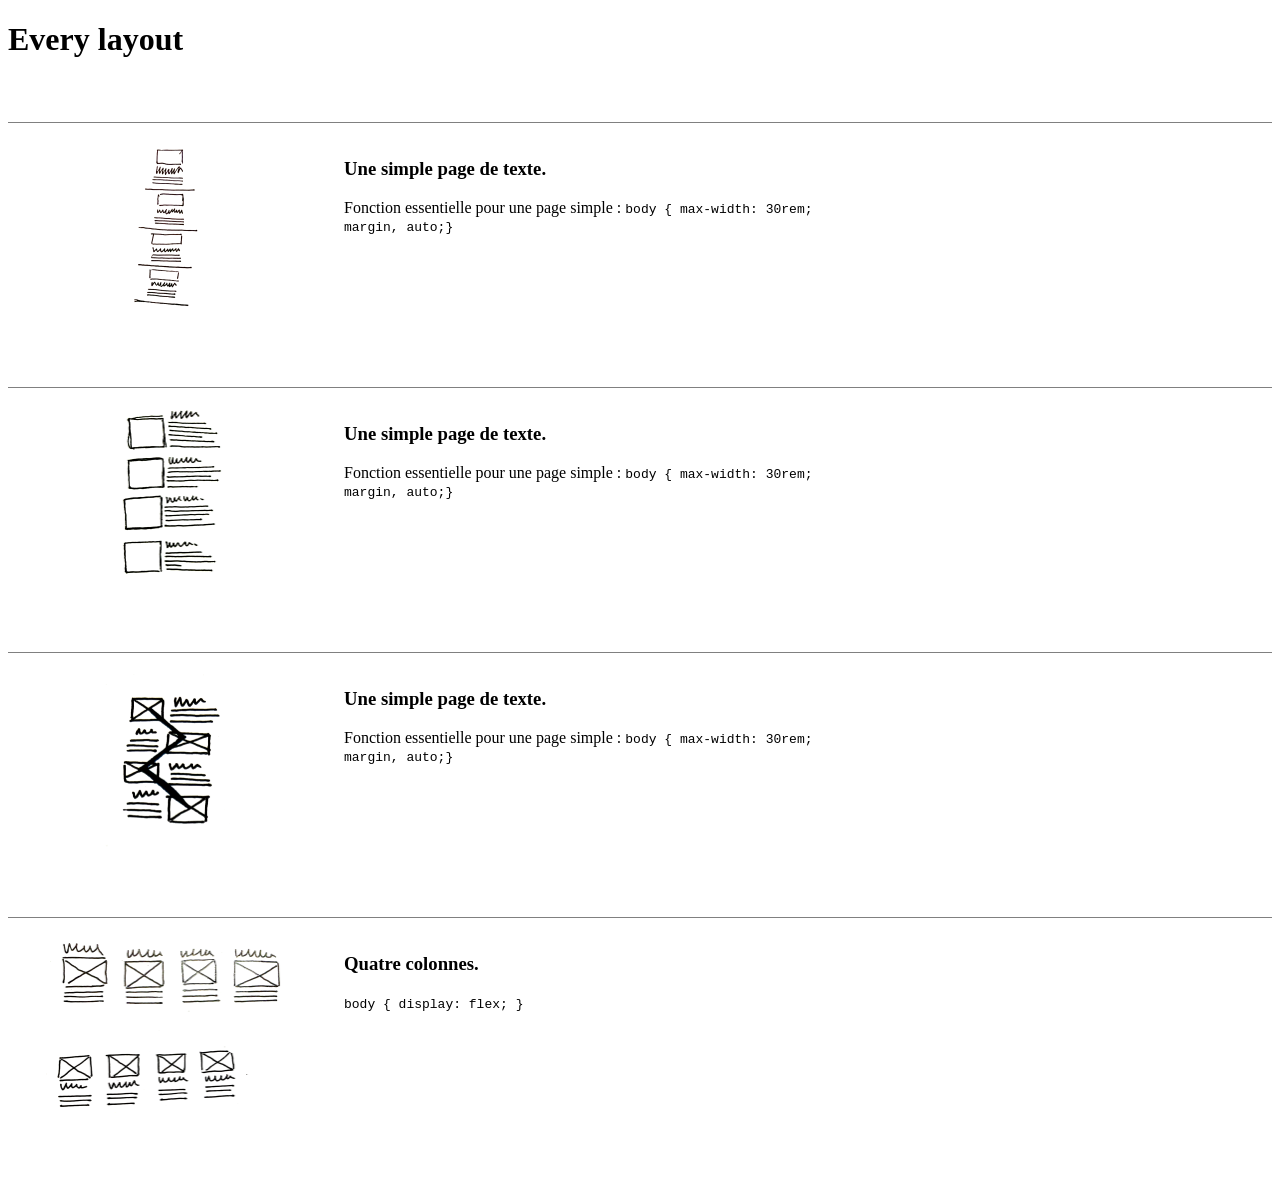
<file: index.html>
<!DOCTYPE html>
<html lang="en">
<head>
    <meta charset="UTF-8">
    <meta name="viewport" content="width=device-width, initial-scale=1.0">
    <title>Every layout</title>

<style> 
    section {
            display: flex;
            align-items: flex-start;
            gap: 1rem;
            margin: 4rem 0;
            border-top: 1px solid grey;
            padding-top: 1rem;
        }

        p { max-width: 60ch; }

        .vignette{
            /* width: 20rem; */
            flex: 0 0 20rem;
            aspect-ratio: 16/9;
        }
        .vignette img{
            width: 100%;
            height: 100%;
            object-fit: contain;
        }
</style>
</head>
<body>
    <h1>Every layout</h1>




		<section>
			<div class="vignette">
				<a href="layout-01-simple.html">
                    <img src="vignettes/Time_perso.jpg.png" alt="">
                </a>
			</div>
			<div class="description">
				<h3>Une simple page de texte.</h3>
				<p>Fonction essentielle pour une page simple :
				<code>body { max-width: 30rem; margin, auto;}</code></p>
			</div>
		</section>

        		<section>
			<div class="vignette">
				<a href="layout-02-colonnes.html">
                    <img src="vignettes/layout-02-colonnes.png" alt="">
                </a>
			</div>
			<div class="description">
				<h3>Une simple page de texte.</h3>
				<p>Fonction essentielle pour une page simple :
				<code>body { max-width: 30rem; margin, auto;}</code></p>
			</div>
		</section>

        		<section>
			<div class="vignette">
				<a href="layout-03-zigzag.html">
                    <img src="vignettes/layout-03-zigzag.png" alt="">
                </a>
			</div>
			<div class="description">
				<h3>Une simple page de texte.</h3>
				<p>Fonction essentielle pour une page simple :
				<code>body { max-width: 30rem; margin, auto;}</code></p>
			</div>
		</section>

		<section>
			<div class="vignette">
				<a href="layout-04-4colonnes.html">
                    <img src="vignettes/layout-04-4colonnes.png" alt="">
                </a>
			</div>
			<div class="description">
				<h3>Quatre colonnes.</h3>
				<p>
				<code> body { display: flex; }</code></p>
			</div>
		</section>



</body>
</html>
</file>
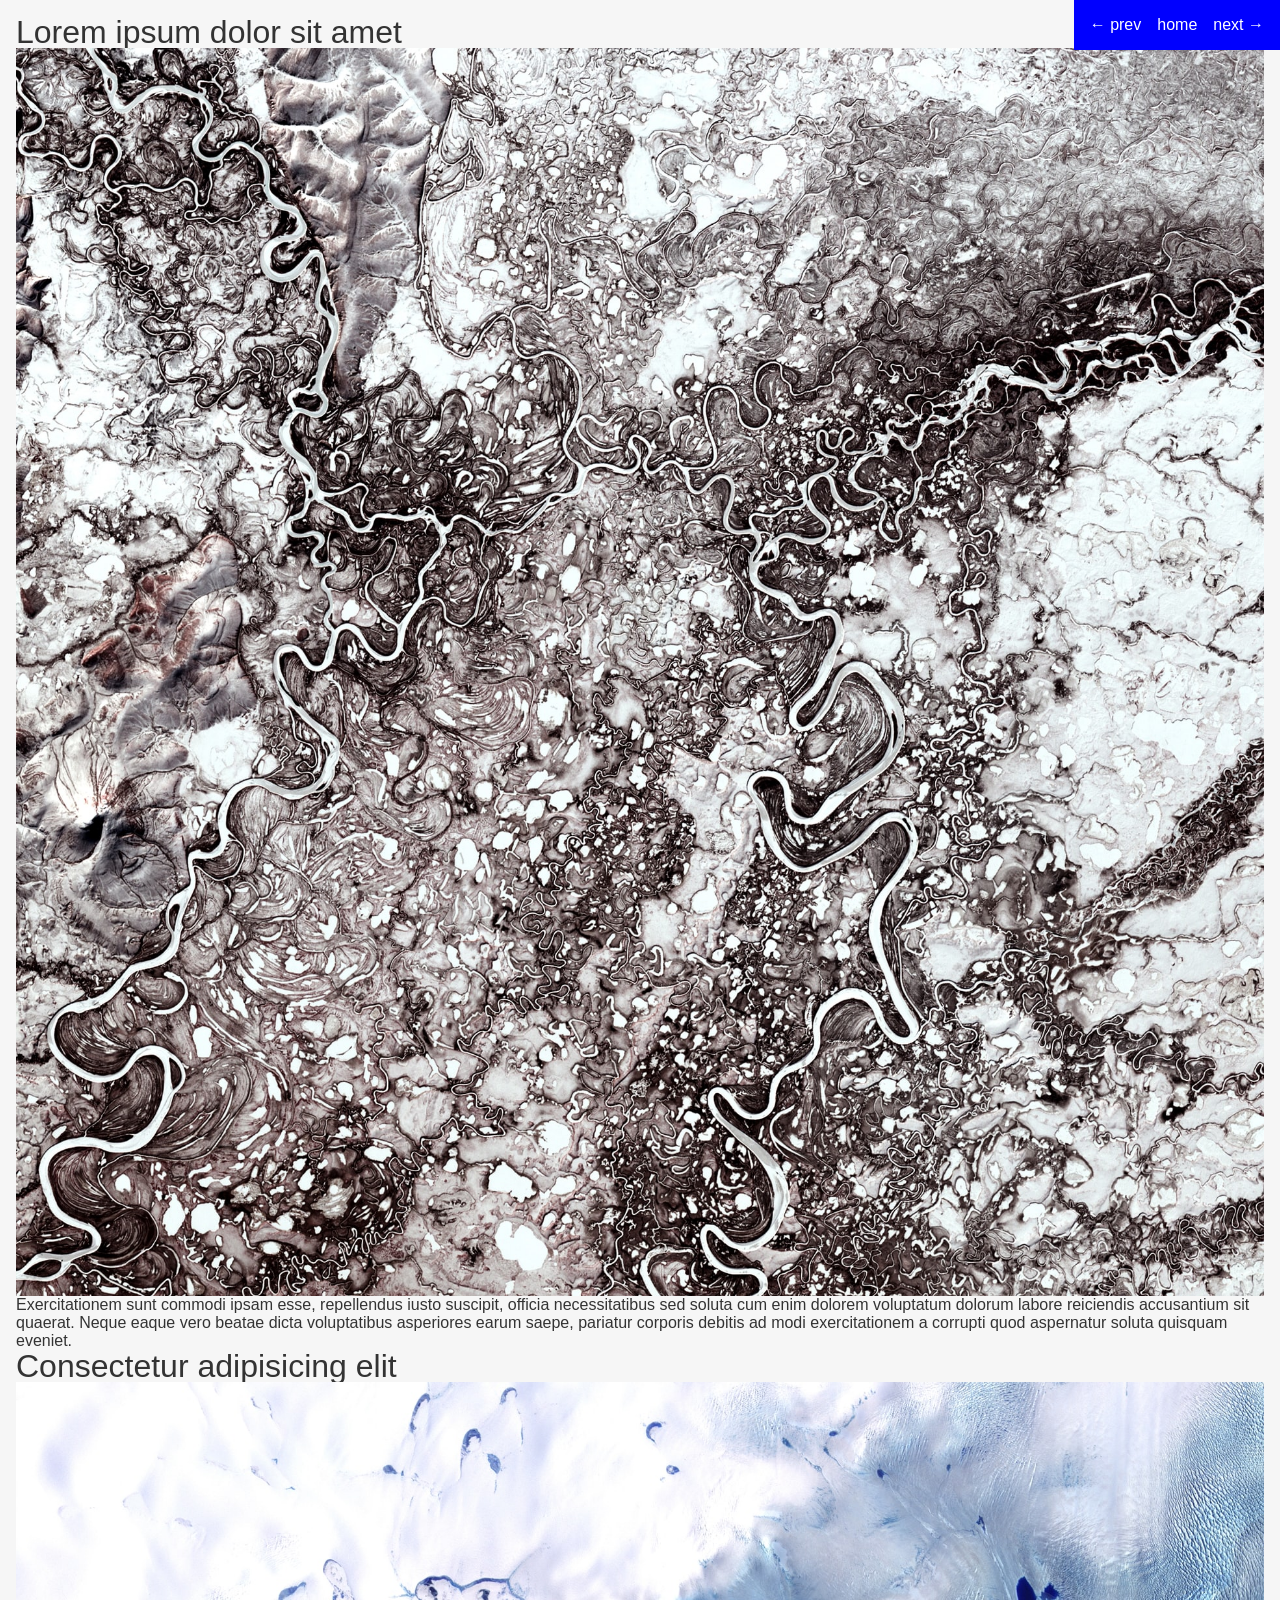
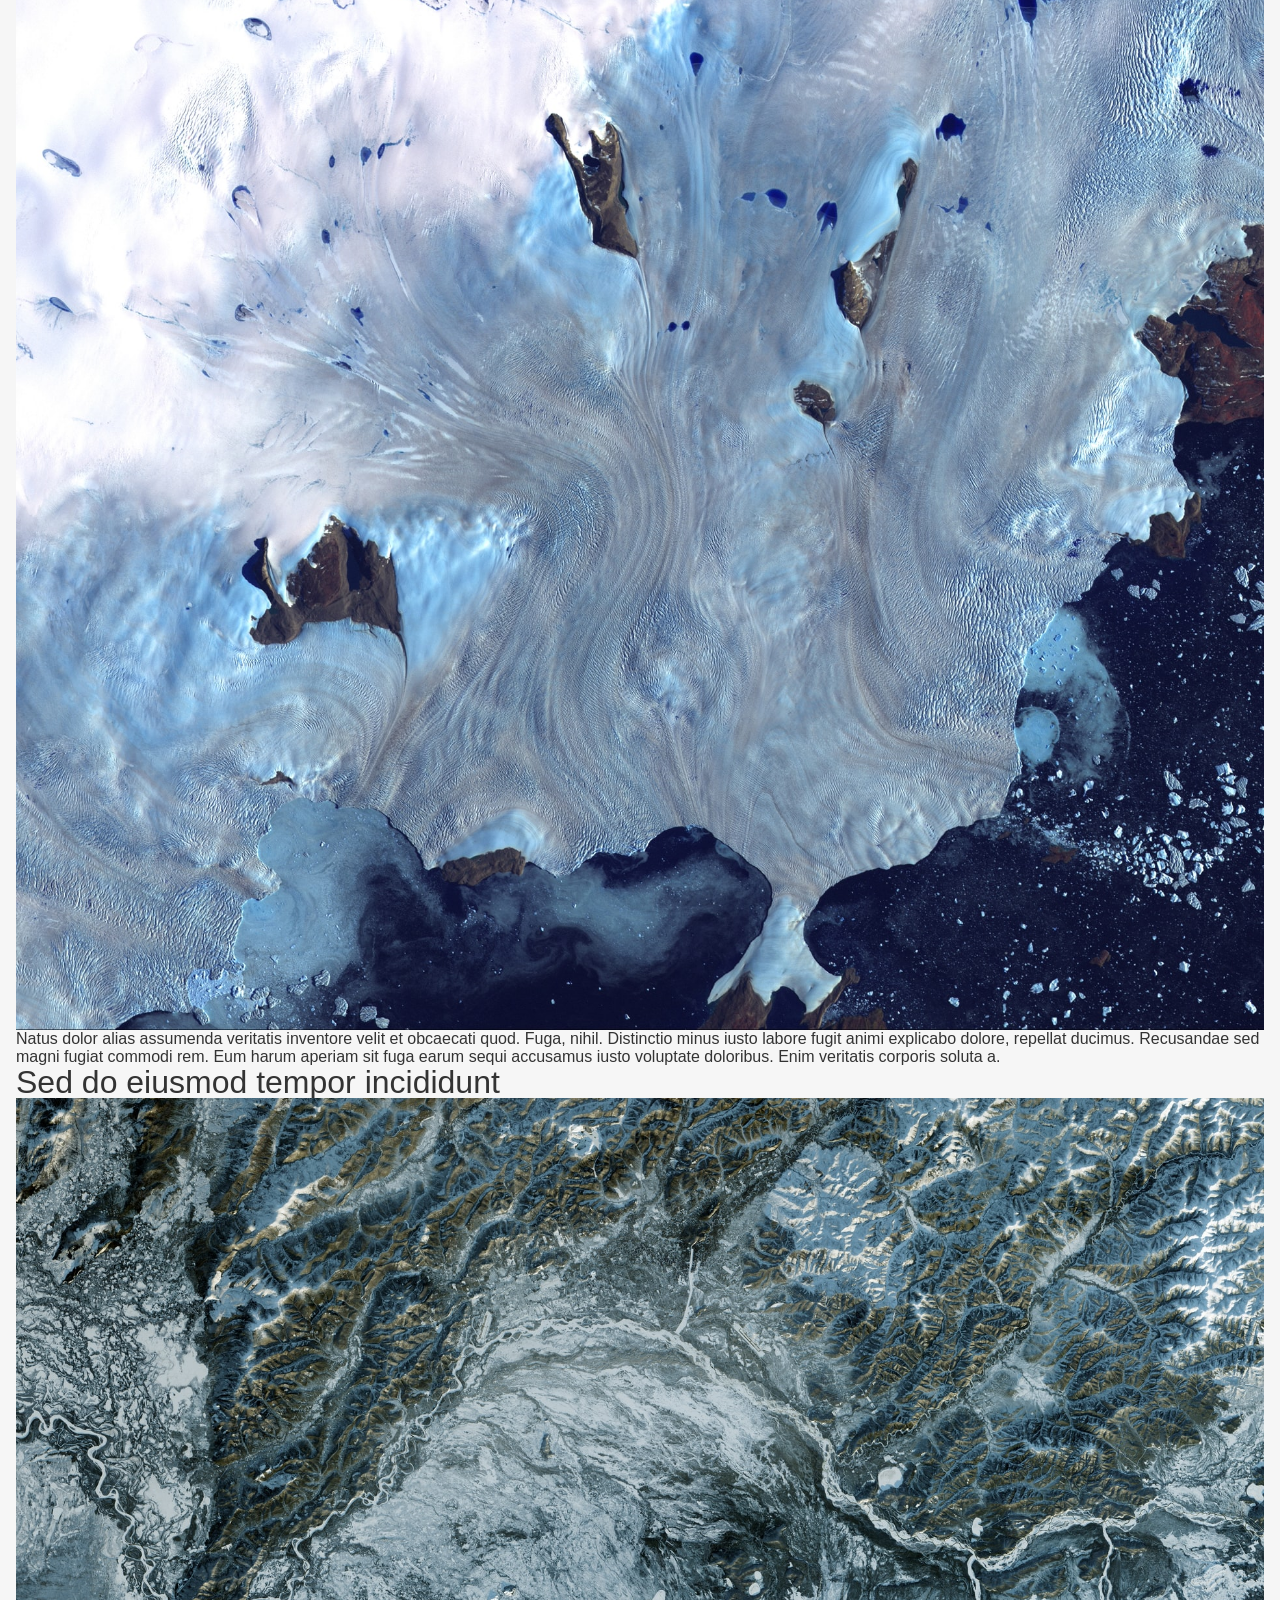
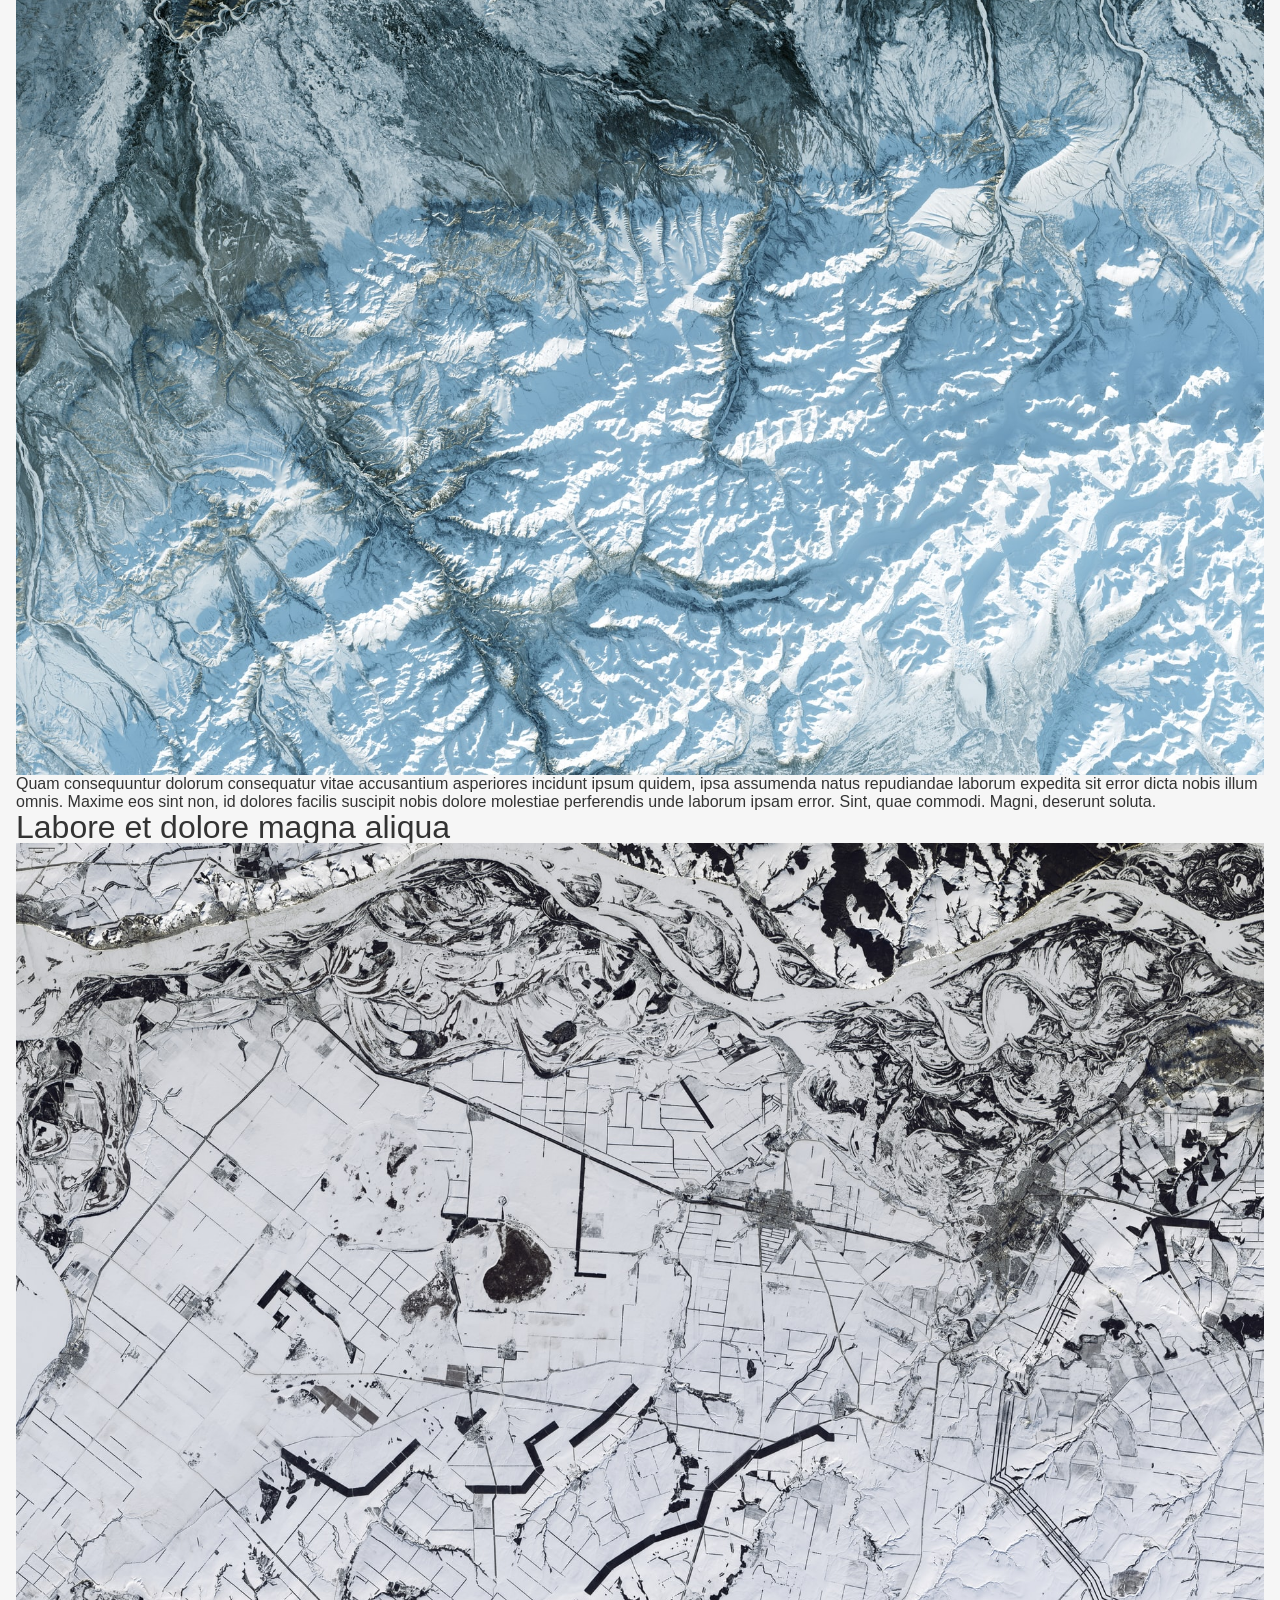
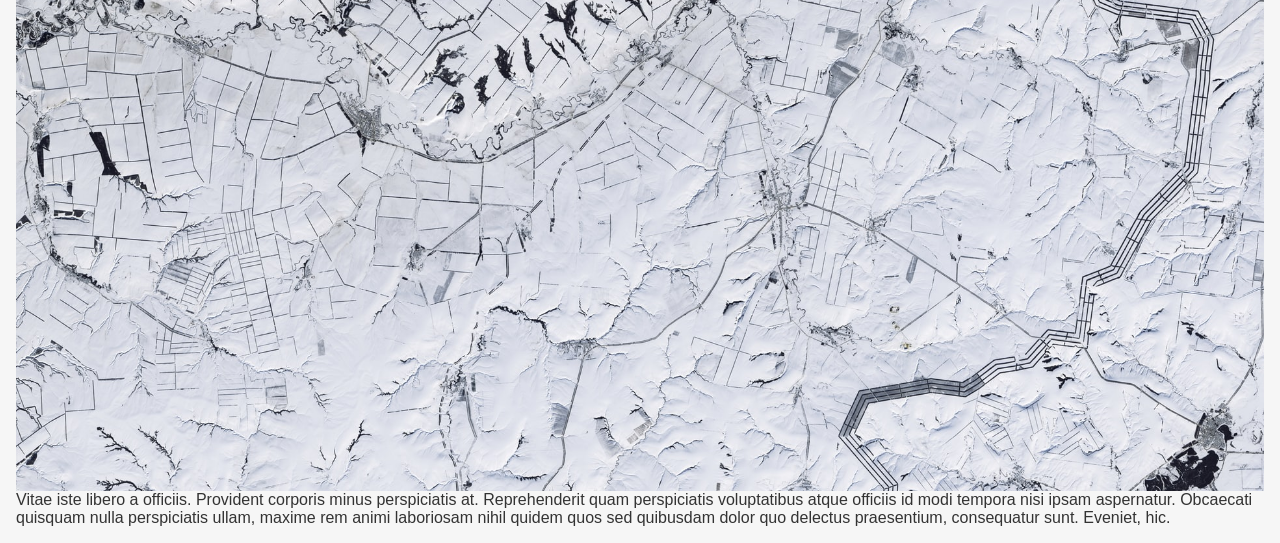
<file: _template.html>
<!DOCTYPE html>
<html lang="en" dir="ltr">
	<head>
		<meta charset="utf-8">
		<meta name="viewport" content="width=device-width, initial-scale=1.0">
		<title>template / example</title>

		<link rel="stylesheet" href="rsrc/style.css"> <!-- design, thème général -->
		<style media="screen">

			/* Fonction essentielle */

			

				/* moteur essentielle de mise en page de cette variation */
				
				/*
					description du fonctionnement CSS et HTML de cette mise en page.
					options ou paramètres supplémentaires.
					références vers la documentation.
				*/


			/*	-	-	-	-	-	-	-	-	-	-	-	-	-	-		-	-	-	-*/


			/* Style visuel et autres détails */

			

				/* habillage visuel et autres détails accessoires pour cette variation */

		</style>

	</head>
	<body>


			<h3>Lorem ipsum dolor sit amet</h3>
			<img src="rsrc/img1.jpg">
			<p>Exercitationem sunt commodi ipsam esse, repellendus iusto suscipit, officia necessitatibus sed soluta cum enim dolorem voluptatum dolorum labore reiciendis accusantium sit quaerat. Neque eaque vero beatae dicta voluptatibus asperiores earum saepe, pariatur corporis debitis ad modi exercitationem a corrupti quod aspernatur soluta quisquam eveniet.</p>


			<h3>Consectetur adipisicing elit</h3>
			<img src="rsrc/img2.jpg">
			<p>Natus dolor alias assumenda veritatis inventore velit et obcaecati quod. Fuga, nihil. Distinctio minus iusto labore fugit animi explicabo dolore, repellat ducimus. Recusandae sed magni fugiat commodi rem. Eum harum aperiam sit fuga earum sequi accusamus iusto voluptate doloribus. Enim veritatis corporis soluta a.</p>


			<h3>Sed do eiusmod tempor incididunt</h3>
			<img src="rsrc/img3.jpg">
			<p>Quam consequuntur dolorum consequatur vitae accusantium asperiores incidunt ipsum quidem, ipsa assumenda natus repudiandae laborum expedita sit error dicta nobis illum omnis. Maxime eos sint non, id dolores facilis suscipit nobis dolore molestiae perferendis unde laborum ipsam error. Sint, quae commodi. Magni, deserunt soluta.</p>


			<h3>Labore et dolore magna aliqua</h3>
			<img src="rsrc/img4.jpg">
			<p>Vitae iste libero a officiis. Provident corporis minus perspiciatis at. Reprehenderit quam perspiciatis voluptatibus atque officiis id modi tempora nisi ipsam aspernatur. Obcaecati quisquam nulla perspiciatis ullam, maxime rem animi laboriosam nihil quidem quos sed quibusdam dolor quo delectus praesentium, consequatur sunt. Eveniet, hic.</p>

			<nav id="siteNav"> 
			<a href="layout-01-simple.html">prev</a>
			<a href="index.html">home</a>
			<a href="layout-03-zigzag.html">next</a>
		</nav>


	</body>
</html>
</file>
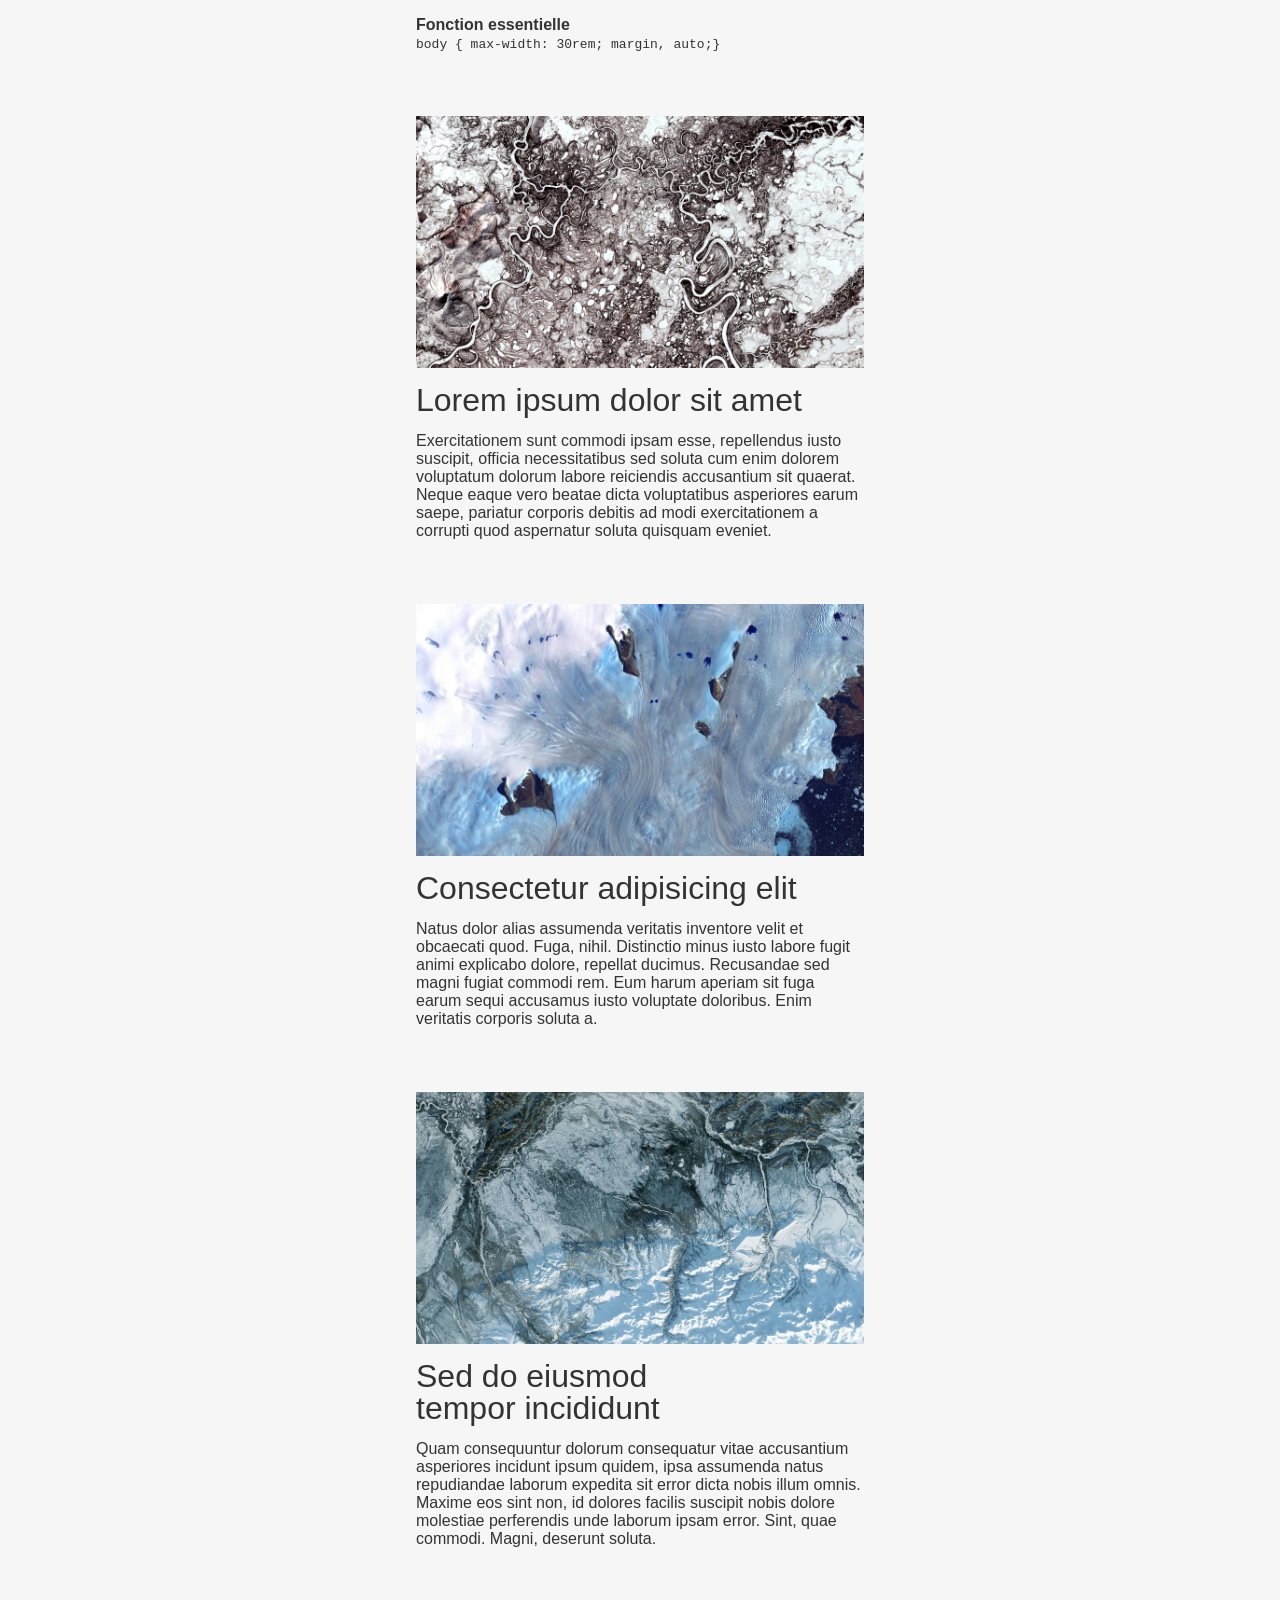
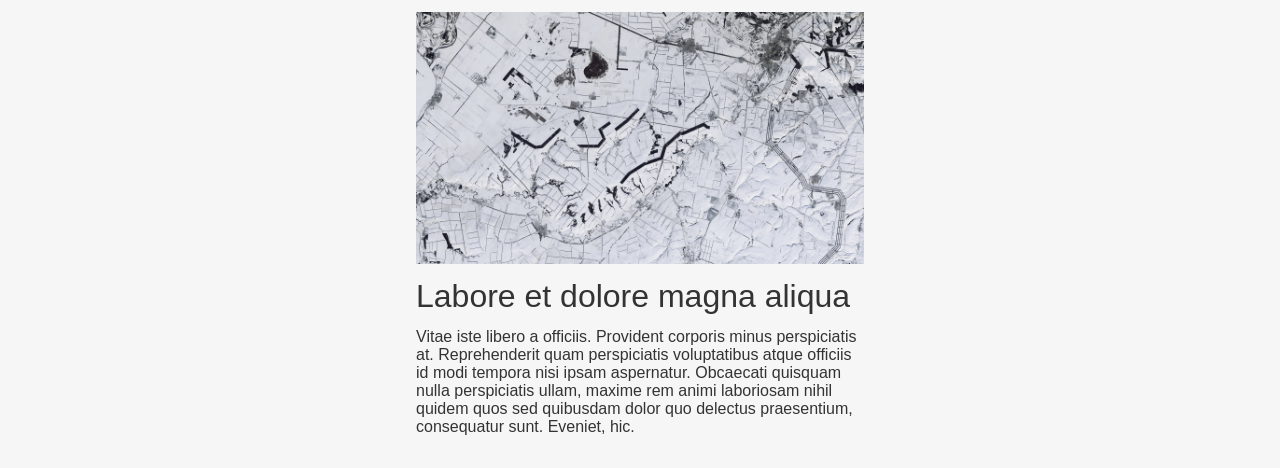
<file: layout-01-simple.html>
<!DOCTYPE html>
<html lang="en" dir="ltr">
	<head>
		<meta charset="utf-8">
		<meta name="viewport" content="width=device-width, initial-scale=1.0">
		<title>template / example</title>

		<link rel="stylesheet" href="rsrc/style.css"> <!-- design, thème général -->
		<style media="screen">

			/* Fonction essentielle */

			body { max-width: 30rem; margin: auto}
			

				/* moteur essentielle de mise en page de cette variation */
				
				/*
					description du fonctionnement CSS et HTML de cette mise en page.
					options ou paramètres supplémentaires.
					références vers la documentation.
				*/


			/*	-	-	-	-	-	-	-	-	-	-	-	-	-	-		-	-	-	-*/


			/* Style visuel et autres détails */

			img { aspect-ratio: 16/9; }

			img, h3, p { margin-bottom: 1rem; }

			img { margin-top: 4rem; }

			h3 { text-wrap: balance ; }  

			

		</style>

	</head>
	<body>

			<div>
				<h4>Fonction essentielle</h4>
				<code>body { max-width: 30rem; margin, auto;}</code>
			</div>

			<img src="rsrc/img1.jpg">
			<h3>Lorem ipsum dolor sit amet</h3>
			<p>Exercitationem sunt commodi ipsam esse, repellendus iusto suscipit, officia necessitatibus sed soluta cum enim dolorem voluptatum dolorum labore reiciendis accusantium sit quaerat. Neque eaque vero beatae dicta voluptatibus asperiores earum saepe, pariatur corporis debitis ad modi exercitationem a corrupti quod aspernatur soluta quisquam eveniet.</p>

			<img src="rsrc/img2.jpg">
			<h3>Consectetur adipisicing elit</h3>
			<p>Natus dolor alias assumenda veritatis inventore velit et obcaecati quod. Fuga, nihil. Distinctio minus iusto labore fugit animi explicabo dolore, repellat ducimus. Recusandae sed magni fugiat commodi rem. Eum harum aperiam sit fuga earum sequi accusamus iusto voluptate doloribus. Enim veritatis corporis soluta a.</p>

			<img src="rsrc/img3.jpg">
			<h3>Sed do eiusmod tempor incididunt</h3>
			<p>Quam consequuntur dolorum consequatur vitae accusantium asperiores incidunt ipsum quidem, ipsa assumenda natus repudiandae laborum expedita sit error dicta nobis illum omnis. Maxime eos sint non, id dolores facilis suscipit nobis dolore molestiae perferendis unde laborum ipsam error. Sint, quae commodi. Magni, deserunt soluta.</p>

			<img src="rsrc/img4.jpg">		
			<h3>Labore et dolore magna aliqua</h3>
			<p>Vitae iste libero a officiis. Provident corporis minus perspiciatis at. Reprehenderit quam perspiciatis voluptatibus atque officiis id modi tempora nisi ipsam aspernatur. Obcaecati quisquam nulla perspiciatis ullam, maxime rem animi laboriosam nihil quidem quos sed quibusdam dolor quo delectus praesentium, consequatur sunt. Eveniet, hic.</p>


	</body>
</html>
</file>
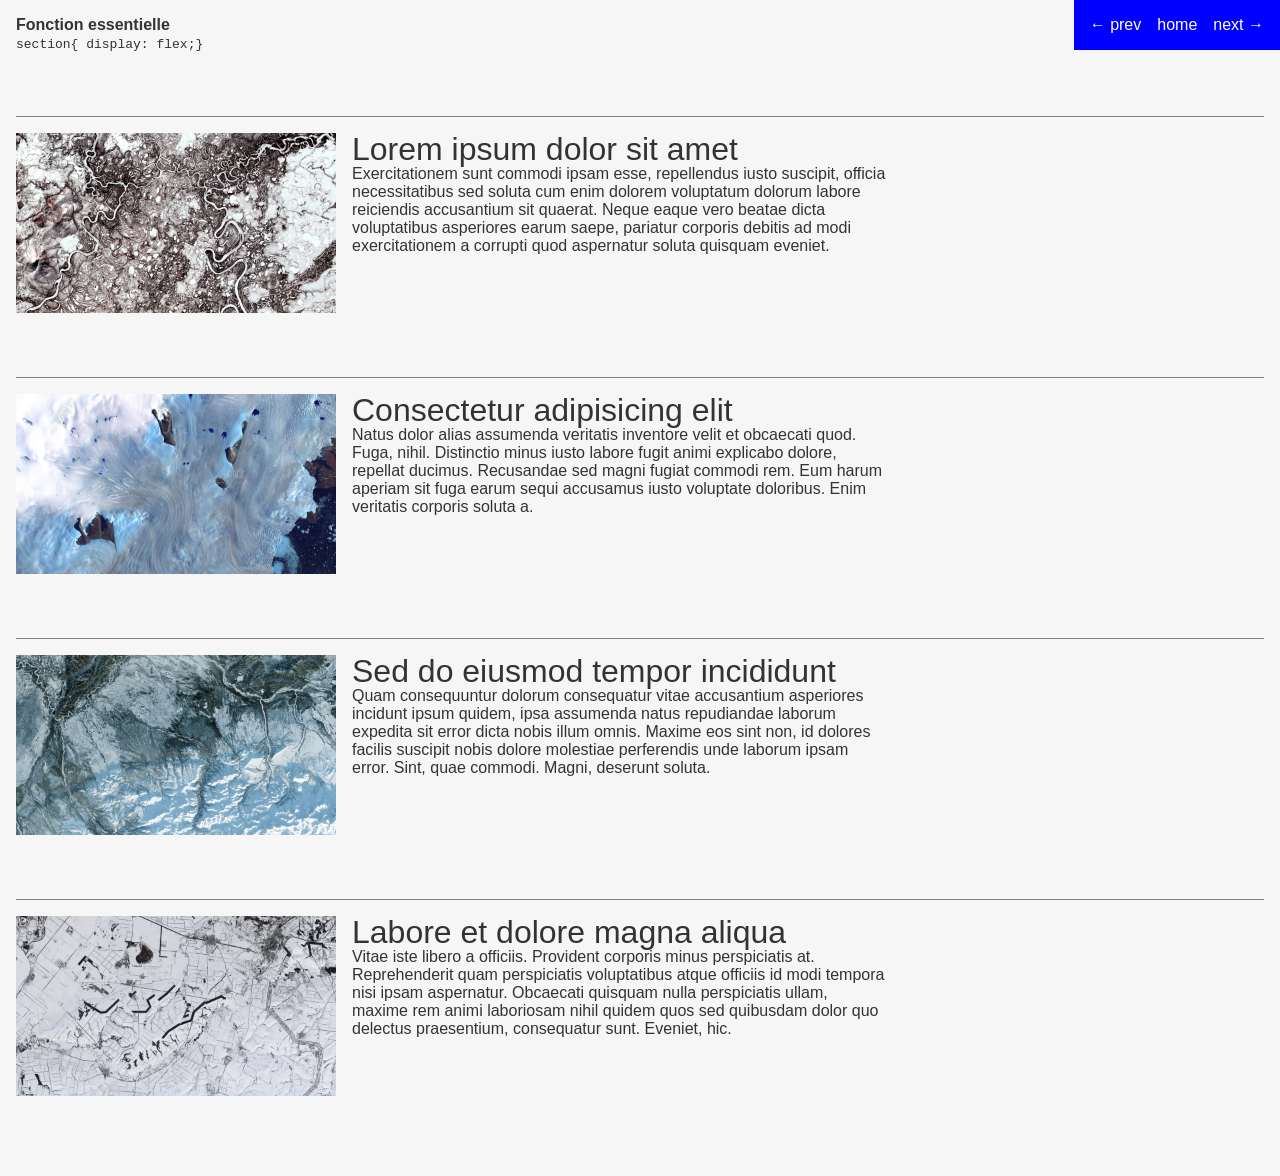
<file: layout-02-colonnes.html>
<!DOCTYPE html>
<html lang="en" dir="ltr">
	<head>
		<meta charset="utf-8">
		<meta name="viewport" content="width=device-width, initial-scale=1.0">
		<title>colonnes</title>

		<link rel="stylesheet" href="rsrc/style.css"> <!-- design, thème général -->
		<style media="screen">

			/* Fonction essentielle */
			section{ display: flex;}


			/*	-	-	-	-	-	-	-	-	-	-	-	-	-	-		-	-	-	-*/


			/* Style visuel et autres détails */

			

				/* habillage visuel et autres détails accessoires pour cette variation */
				/* bling */
				section {
					/* display: flex; */
					align-items: flex-start;
					gap: 1rem;
					margin: 4rem 0;
					border-top: 1px solid grey;
					padding-top: 1rem;
				}

				p { max-width: 60ch; }

				.vignette{
					/* width: 20rem; */
					flex: 0 0 20rem;
					aspect-ratio: 16/9;
				}
				.vignette img{
					width: 100%;
					height: 100%;
					object-fit: cover;
				}

		</style>

	</head>
	<body>
		 	<div>
				<h4>Fonction essentielle</h4>
				<code> section{ display: flex;}</code>
			</div>

		<section>
			<div class="vignette">
				<img src="rsrc/img1.jpg">
			</div>
			<div class="description">
				<h3>Lorem ipsum dolor sit amet</h3>
				<p>Exercitationem sunt commodi ipsam esse, repellendus iusto suscipit, officia necessitatibus sed soluta cum enim dolorem voluptatum dolorum labore reiciendis accusantium sit quaerat. Neque eaque vero beatae dicta voluptatibus asperiores earum saepe, pariatur corporis debitis ad modi exercitationem a corrupti quod aspernatur soluta quisquam eveniet.</p>
			</div>
		</section>

		<section>
			<div class="vignette">
				<img src="rsrc/img2.jpg">
			</div>
			<div class="description">
				<h3>Consectetur adipisicing elit</h3>
				<p>Natus dolor alias assumenda veritatis inventore velit et obcaecati quod. Fuga, nihil. Distinctio minus iusto labore fugit animi explicabo dolore, repellat ducimus. Recusandae sed magni fugiat commodi rem. Eum harum aperiam sit fuga earum sequi accusamus iusto voluptate doloribus. Enim veritatis corporis soluta a.</p>
			</div>
		</section>

		<section>
			<div class="vignette">
				<img src="rsrc/img3.jpg">
			</div>
			<div class="description">
				<h3>Sed do eiusmod tempor incididunt</h3>
				<p>Quam consequuntur dolorum consequatur vitae accusantium asperiores incidunt ipsum quidem, ipsa assumenda natus repudiandae laborum expedita sit error dicta nobis illum omnis. Maxime eos sint non, id dolores facilis suscipit nobis dolore molestiae perferendis unde laborum ipsam error. Sint, quae commodi. Magni, deserunt soluta.</p>
			</div>
		</section>

		<section>
			<div class="vignette">
				<img src="rsrc/img4.jpg">
			</div>
			<div class="description">
				<h3>Labore et dolore magna aliqua</h3>
				<p>Vitae iste libero a officiis. Provident corporis minus perspiciatis at. Reprehenderit quam perspiciatis voluptatibus atque officiis id modi tempora nisi ipsam aspernatur. Obcaecati quisquam nulla perspiciatis ullam, maxime rem animi laboriosam nihil quidem quos sed quibusdam dolor quo delectus praesentium, consequatur sunt. Eveniet, hic.</p>
			</div>
		</section>

		<nav id="siteNav"> 
			<a href="layout-01-simple.html">prev</a>
			<a href="index.html">home</a>
			<a href="layout-03-zigzag.html">next</a>
		</nav>
	</body>
</html>
</file>
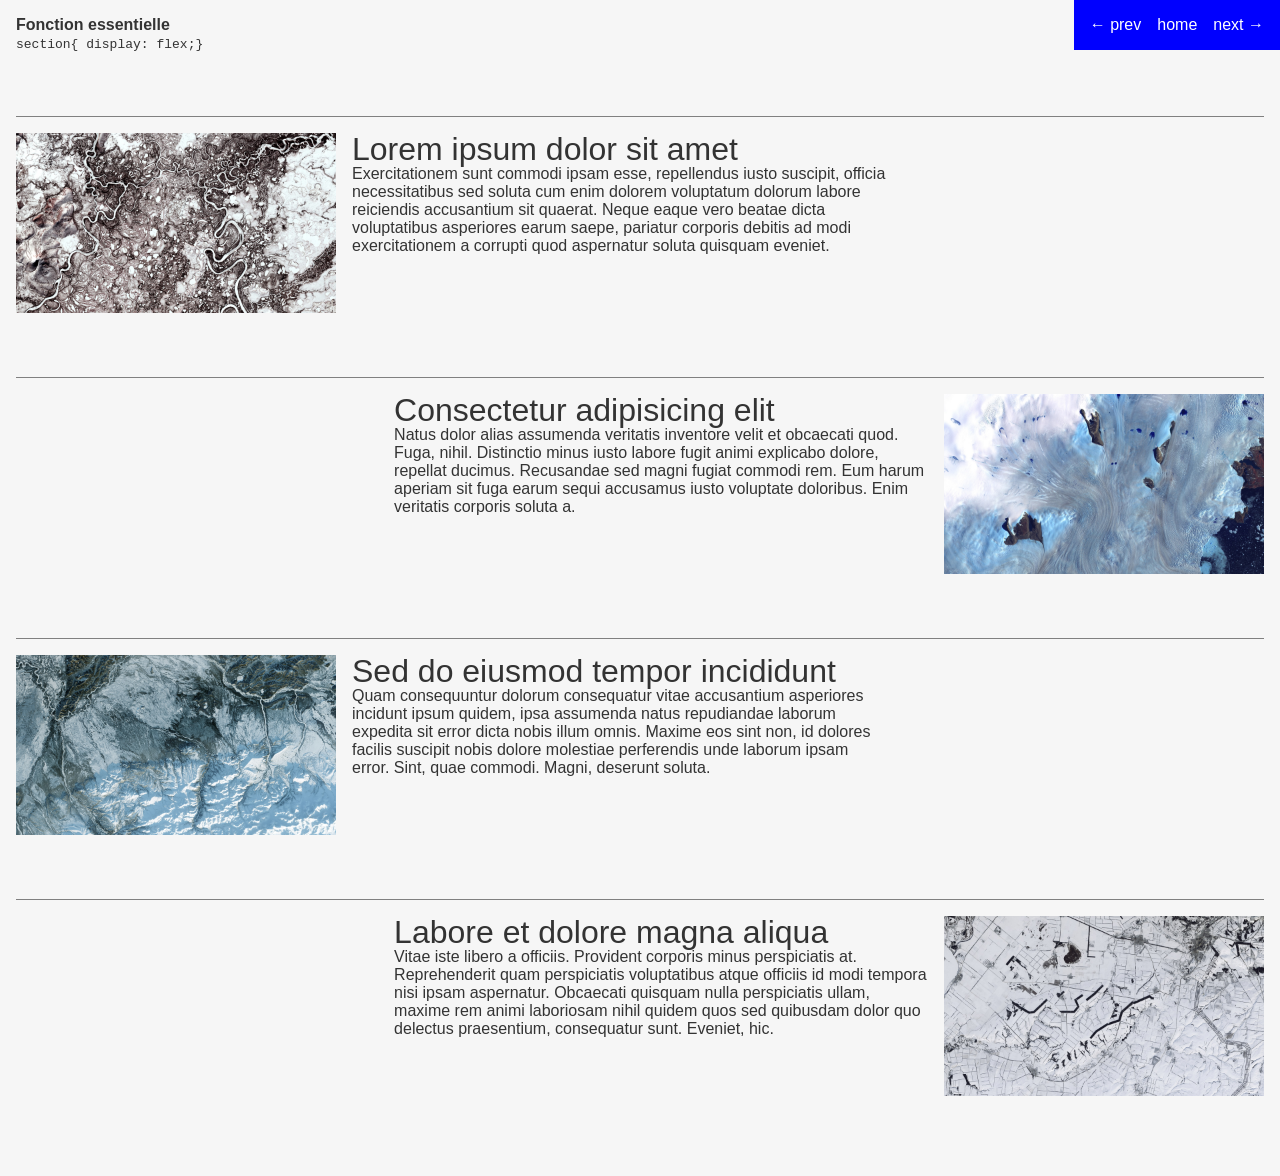
<file: layout-03-zigzag.html>
<!DOCTYPE html>
<html lang="en" dir="ltr">
	<head>
		<meta charset="utf-8">
		<meta name="viewport" content="width=device-width, initial-scale=1.0">
		<title>zigzag</title>

		<link rel="stylesheet" href="rsrc/style.css"> <!-- design, thème général -->
		<style media="screen">

			/* Fonction essentielle */
			section:nth-of-type(even) {flex-direction: row-reverse;}


			/*	-	-	-	-	-	-	-	-	-	-	-	-	-	-		-	-	-	-*/


			/* Style visuel et autres détails */

			

				/* habillage visuel et autres détails accessoires pour cette variation */
				/* bling */
				section {
					display: flex;
					align-items: flex-start;
					gap: 1rem;
					margin: 4rem 0;
					border-top: 1px solid grey;
					padding-top: 1rem;
				}

				

				p { max-width: 60ch; }

				.vignette{
					/* width: 20rem; */
					flex: 0 0 20rem;
					aspect-ratio: 16/9;
				}
				.vignette img{
					width: 100%;
					height: 100%;
					object-fit: cover;
				}

		</style>

	</head>
	<body>
		 	<div>
				<h4>Fonction essentielle</h4>
				<code> section{ display: flex;}</code>
			</div>

		<section>
			<div class="vignette">
				<img src="rsrc/img1.jpg">
			</div>
			<div class="description">
				<h3>Lorem ipsum dolor sit amet</h3>
				<p>Exercitationem sunt commodi ipsam esse, repellendus iusto suscipit, officia necessitatibus sed soluta cum enim dolorem voluptatum dolorum labore reiciendis accusantium sit quaerat. Neque eaque vero beatae dicta voluptatibus asperiores earum saepe, pariatur corporis debitis ad modi exercitationem a corrupti quod aspernatur soluta quisquam eveniet.</p>
			</div>
		</section>

		<section>
			<div class="vignette">
				<img src="rsrc/img2.jpg">
			</div>
			<div class="description">
				<h3>Consectetur adipisicing elit</h3>
				<p>Natus dolor alias assumenda veritatis inventore velit et obcaecati quod. Fuga, nihil. Distinctio minus iusto labore fugit animi explicabo dolore, repellat ducimus. Recusandae sed magni fugiat commodi rem. Eum harum aperiam sit fuga earum sequi accusamus iusto voluptate doloribus. Enim veritatis corporis soluta a.</p>
			</div>
		</section>

		<section>
			<div class="vignette">
				<img src="rsrc/img3.jpg">
			</div>
			<div class="description">
				<h3>Sed do eiusmod tempor incididunt</h3>
				<p>Quam consequuntur dolorum consequatur vitae accusantium asperiores incidunt ipsum quidem, ipsa assumenda natus repudiandae laborum expedita sit error dicta nobis illum omnis. Maxime eos sint non, id dolores facilis suscipit nobis dolore molestiae perferendis unde laborum ipsam error. Sint, quae commodi. Magni, deserunt soluta.</p>
			</div>
		</section>

		<section>
			<div class="vignette">
				<img src="rsrc/img4.jpg">
			</div>
			<div class="description">
				<h3>Labore et dolore magna aliqua</h3>
				<p>Vitae iste libero a officiis. Provident corporis minus perspiciatis at. Reprehenderit quam perspiciatis voluptatibus atque officiis id modi tempora nisi ipsam aspernatur. Obcaecati quisquam nulla perspiciatis ullam, maxime rem animi laboriosam nihil quidem quos sed quibusdam dolor quo delectus praesentium, consequatur sunt. Eveniet, hic.</p>
			</div>
		</section>

		<nav id="siteNav"> 
			<a href="layout-02-colonnes.html">prev</a>
			<a href="index.html">home</a>
			<a href="layout-04-4colonnes.html">next</a>
		</nav>

	</body>
</html>
</file>
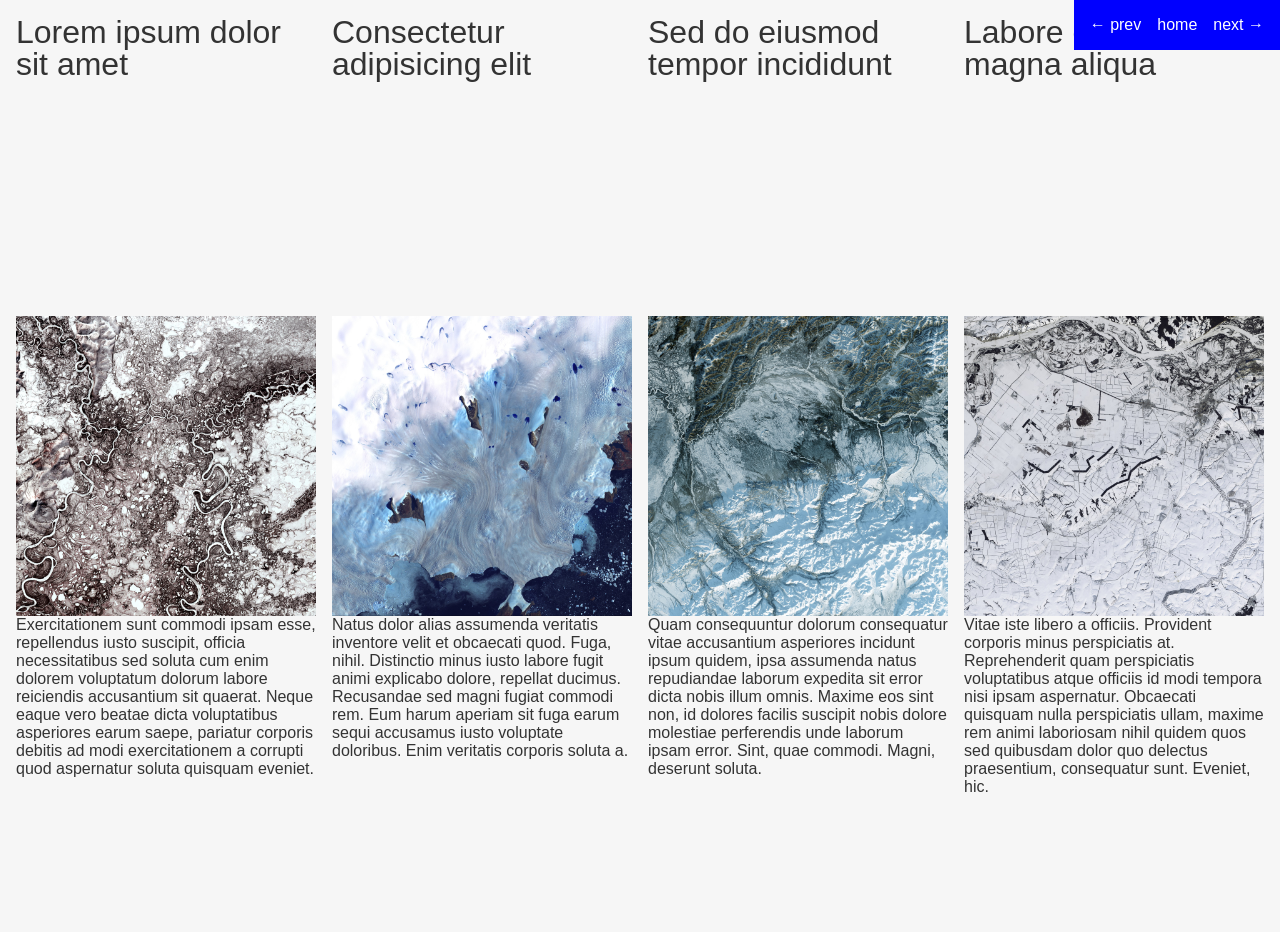
<file: layout-04-4colonnes.html>
<!DOCTYPE html>
<html lang="en" dir="ltr">
	<head>
		<meta charset="utf-8">
		<meta name="viewport" content="width=device-width, initial-scale=1.0">
		<title>template / example</title>

		<link rel="stylesheet" href="rsrc/style.css"> <!-- design, thème général -->
		<style media="screen">

			/* Fonction essentielle */
			
			body {display: flex; }
			

				/* moteur essentielle de mise en page de cette variation */
				
				/*
					description du fonctionnement CSS et HTML de cette mise en page.
					options ou paramètres supplémentaires.
					références vers la documentation.
				*/


			/*	-	-	-	-	-	-	-	-	-	-	-	-	-	-		-	-	-	-*/


			/* Style visuel et autres détails */

		body {
			gap: 1rem ;
		}
		body > * {
			flex: 1;
		}

		h3, img, p {
			aspect-ratio: 1;
		}

		/* version mobile */
		@media (max-width: 640px) {
				body { flex-direction: column}
		}

		</style>

	</head>
	<body>

		<div>
			<h3>Lorem ipsum dolor sit amet</h3>
			<img src="rsrc/img1.jpg">
			<p>Exercitationem sunt commodi ipsam esse, repellendus iusto suscipit, officia necessitatibus sed soluta cum enim dolorem voluptatum dolorum labore reiciendis accusantium sit quaerat. Neque eaque vero beatae dicta voluptatibus asperiores earum saepe, pariatur corporis debitis ad modi exercitationem a corrupti quod aspernatur soluta quisquam eveniet.</p>
		</div>

		<div>
			<h3>Consectetur adipisicing elit</h3>
			<img src="rsrc/img2.jpg">
			<p>Natus dolor alias assumenda veritatis inventore velit et obcaecati quod. Fuga, nihil. Distinctio minus iusto labore fugit animi explicabo dolore, repellat ducimus. Recusandae sed magni fugiat commodi rem. Eum harum aperiam sit fuga earum sequi accusamus iusto voluptate doloribus. Enim veritatis corporis soluta a.</p>
		</div>

		<div>
			<h3>Sed do eiusmod tempor incididunt</h3>
			<img src="rsrc/img3.jpg">
			<p>Quam consequuntur dolorum consequatur vitae accusantium asperiores incidunt ipsum quidem, ipsa assumenda natus repudiandae laborum expedita sit error dicta nobis illum omnis. Maxime eos sint non, id dolores facilis suscipit nobis dolore molestiae perferendis unde laborum ipsam error. Sint, quae commodi. Magni, deserunt soluta.</p>
		</div>

		<div>
			<h3>Labore et dolore magna aliqua</h3>
			<img src="rsrc/img4.jpg">
			<p>Vitae iste libero a officiis. Provident corporis minus perspiciatis at. Reprehenderit quam perspiciatis voluptatibus atque officiis id modi tempora nisi ipsam aspernatur. Obcaecati quisquam nulla perspiciatis ullam, maxime rem animi laboriosam nihil quidem quos sed quibusdam dolor quo delectus praesentium, consequatur sunt. Eveniet, hic.</p>
		</div>

		<nav id="siteNav"> 
			<a href="layout-03-zigzag.html">prev</a>
			<a href="index.html">home</a>
			<a href="layout-01-simple.html">next</a>
		</nav>

	</body>
</html>
</file>
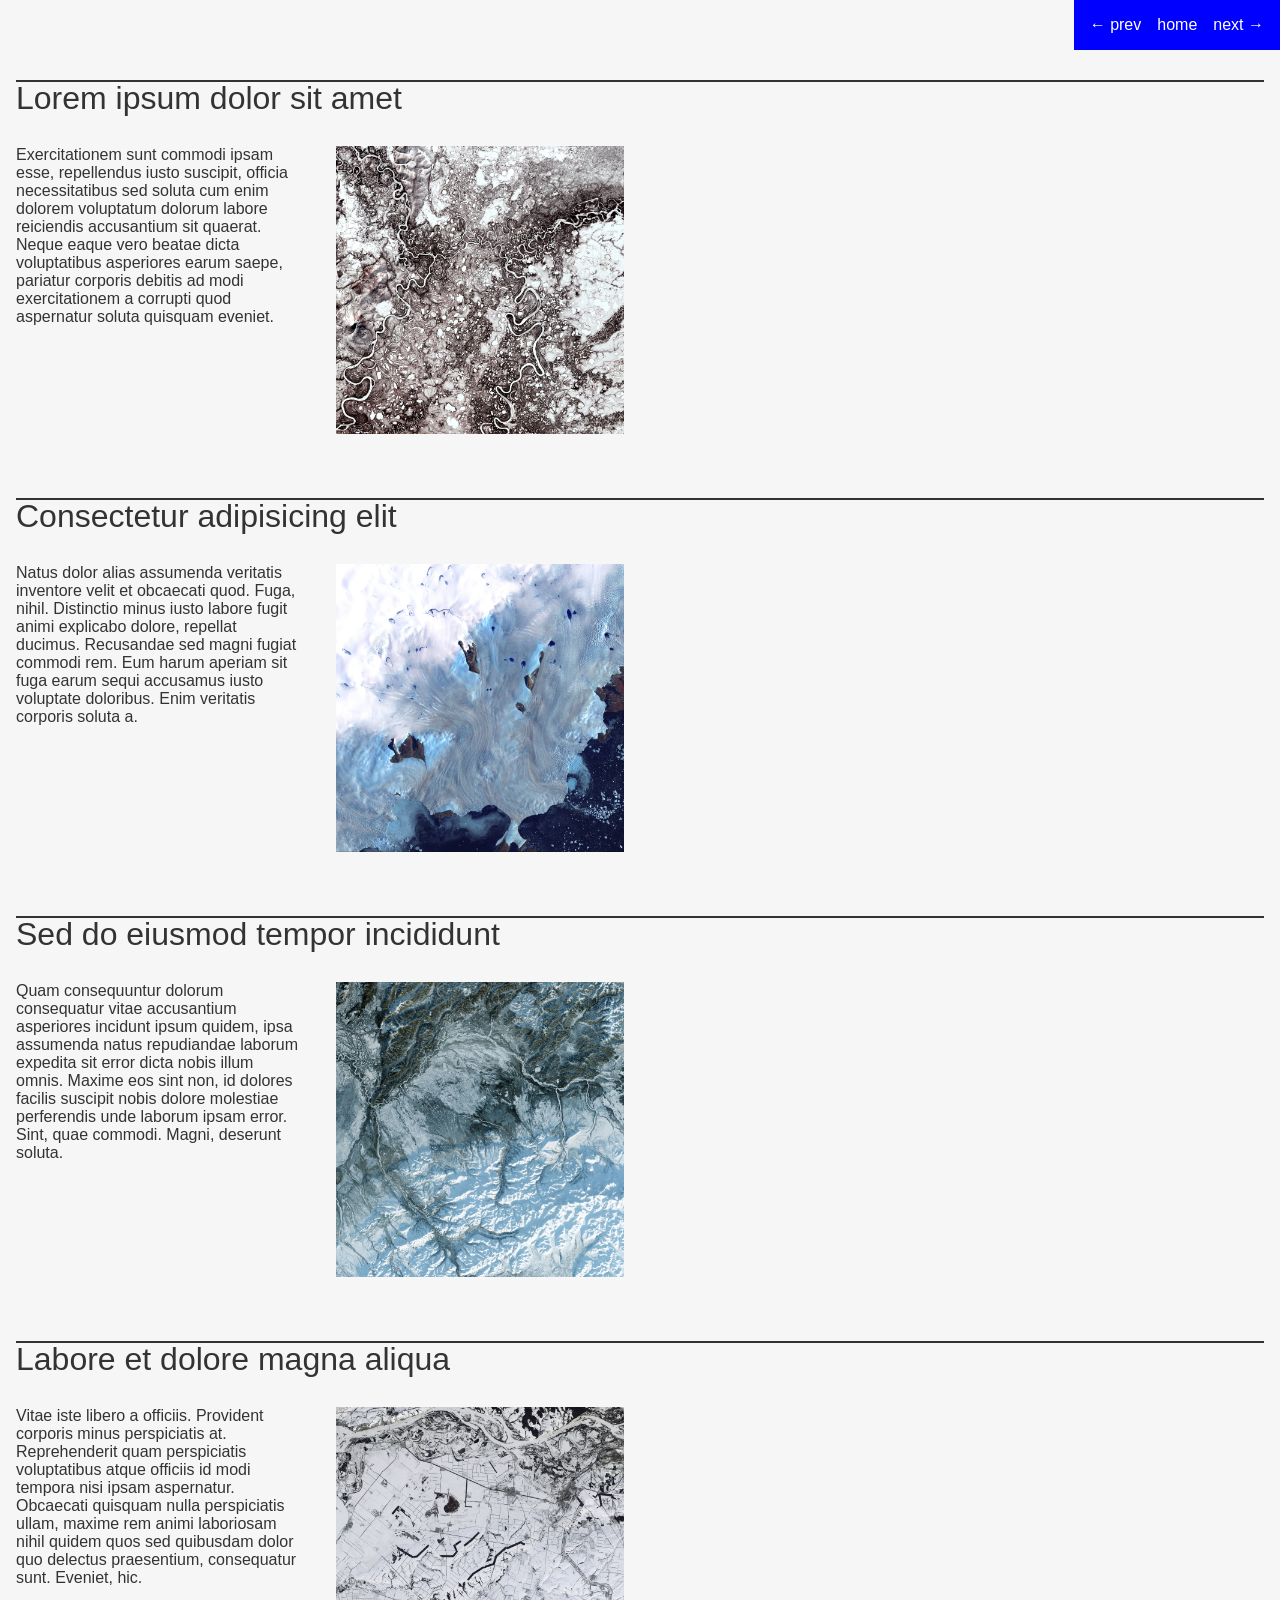
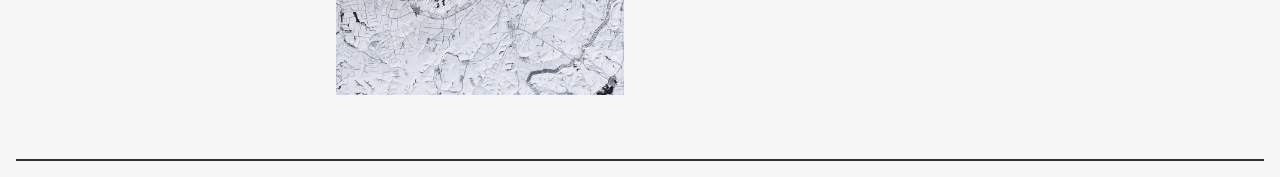
<file: layout-05-portfolio.html>
<!DOCTYPE html>
<html lang="en" dir="ltr">
	<head>
		<meta charset="utf-8">
		<meta name="viewport" content="width=device-width, initial-scale=1.0">
		<title>55555</title>

		<link rel="stylesheet" href="rsrc/style.css"> <!-- design, thème général -->
		<style media="screen">

			/* Fonction essentielle */

			section {
				display: flex;
				gap: 2rem;
				flex-wrap: wrap;
			}

			h3 {
				flex: 0 0 100%;
				/* width 100% */
			}
			img{
				order: 3;
			}

				/* moteur essentielle de mise en page de cette variation */
				
				/*
					description du fonctionnement CSS et HTML de cette mise en page.
					options ou paramètres supplémentaires.
					références vers la documentation.
				*/


			/*	-	-	-	-	-	-	-	-	-	-	-	-	-	-	-	-	-	-*/


			/* Style visuel et autres détails */

			section {
				border-top: 2px solid;
				margin-top: 4rem;
			}

			img {
				max-width: 18rem;
			}

			p {
				max-width: 18rem;
			}

				/* habillage visuel et autres détails accessoires pour cette variation */

		</style>

	</head>
	<body>

		<section>
			<h3>Lorem ipsum dolor sit amet</h3>
			<img src="rsrc/img1.jpg">
			<p>Exercitationem sunt commodi ipsam esse, repellendus iusto suscipit, officia necessitatibus sed soluta cum enim dolorem voluptatum dolorum labore reiciendis accusantium sit quaerat. Neque eaque vero beatae dicta voluptatibus asperiores earum saepe, pariatur corporis debitis ad modi exercitationem a corrupti quod aspernatur soluta quisquam eveniet.</p>
		</section>

		<section>
			<h3>Consectetur adipisicing elit</h3>
			<img src="rsrc/img2.jpg">
			<p>Natus dolor alias assumenda veritatis inventore velit et obcaecati quod. Fuga, nihil. Distinctio minus iusto labore fugit animi explicabo dolore, repellat ducimus. Recusandae sed magni fugiat commodi rem. Eum harum aperiam sit fuga earum sequi accusamus iusto voluptate doloribus. Enim veritatis corporis soluta a.</p>
		</section>

		<section>
			<h3>Sed do eiusmod tempor incididunt</h3>
			<img src="rsrc/img3.jpg">
			<p>Quam consequuntur dolorum consequatur vitae accusantium asperiores incidunt ipsum quidem, ipsa assumenda natus repudiandae laborum expedita sit error dicta nobis illum omnis. Maxime eos sint non, id dolores facilis suscipit nobis dolore molestiae perferendis unde laborum ipsam error. Sint, quae commodi. Magni, deserunt soluta.</p>
		</section>

		<section>
			<h3>Labore et dolore magna aliqua</h3>
			<img src="rsrc/img4.jpg">
			<p>Vitae iste libero a officiis. Provident corporis minus perspiciatis at. Reprehenderit quam perspiciatis voluptatibus atque officiis id modi tempora nisi ipsam aspernatur. Obcaecati quisquam nulla perspiciatis ullam, maxime rem animi laboriosam nihil quidem quos sed quibusdam dolor quo delectus praesentium, consequatur sunt. Eveniet, hic.</p>
		</section>

		<section>
			<nav id="siteNav"> 
			<a href="layout-01-simple.html">prev</a>
			<a href="index.html">home</a>
			<a href="layout-03-zigzag.html">next</a>
			</nav>
		</section>


	</body>
</html>
</file>
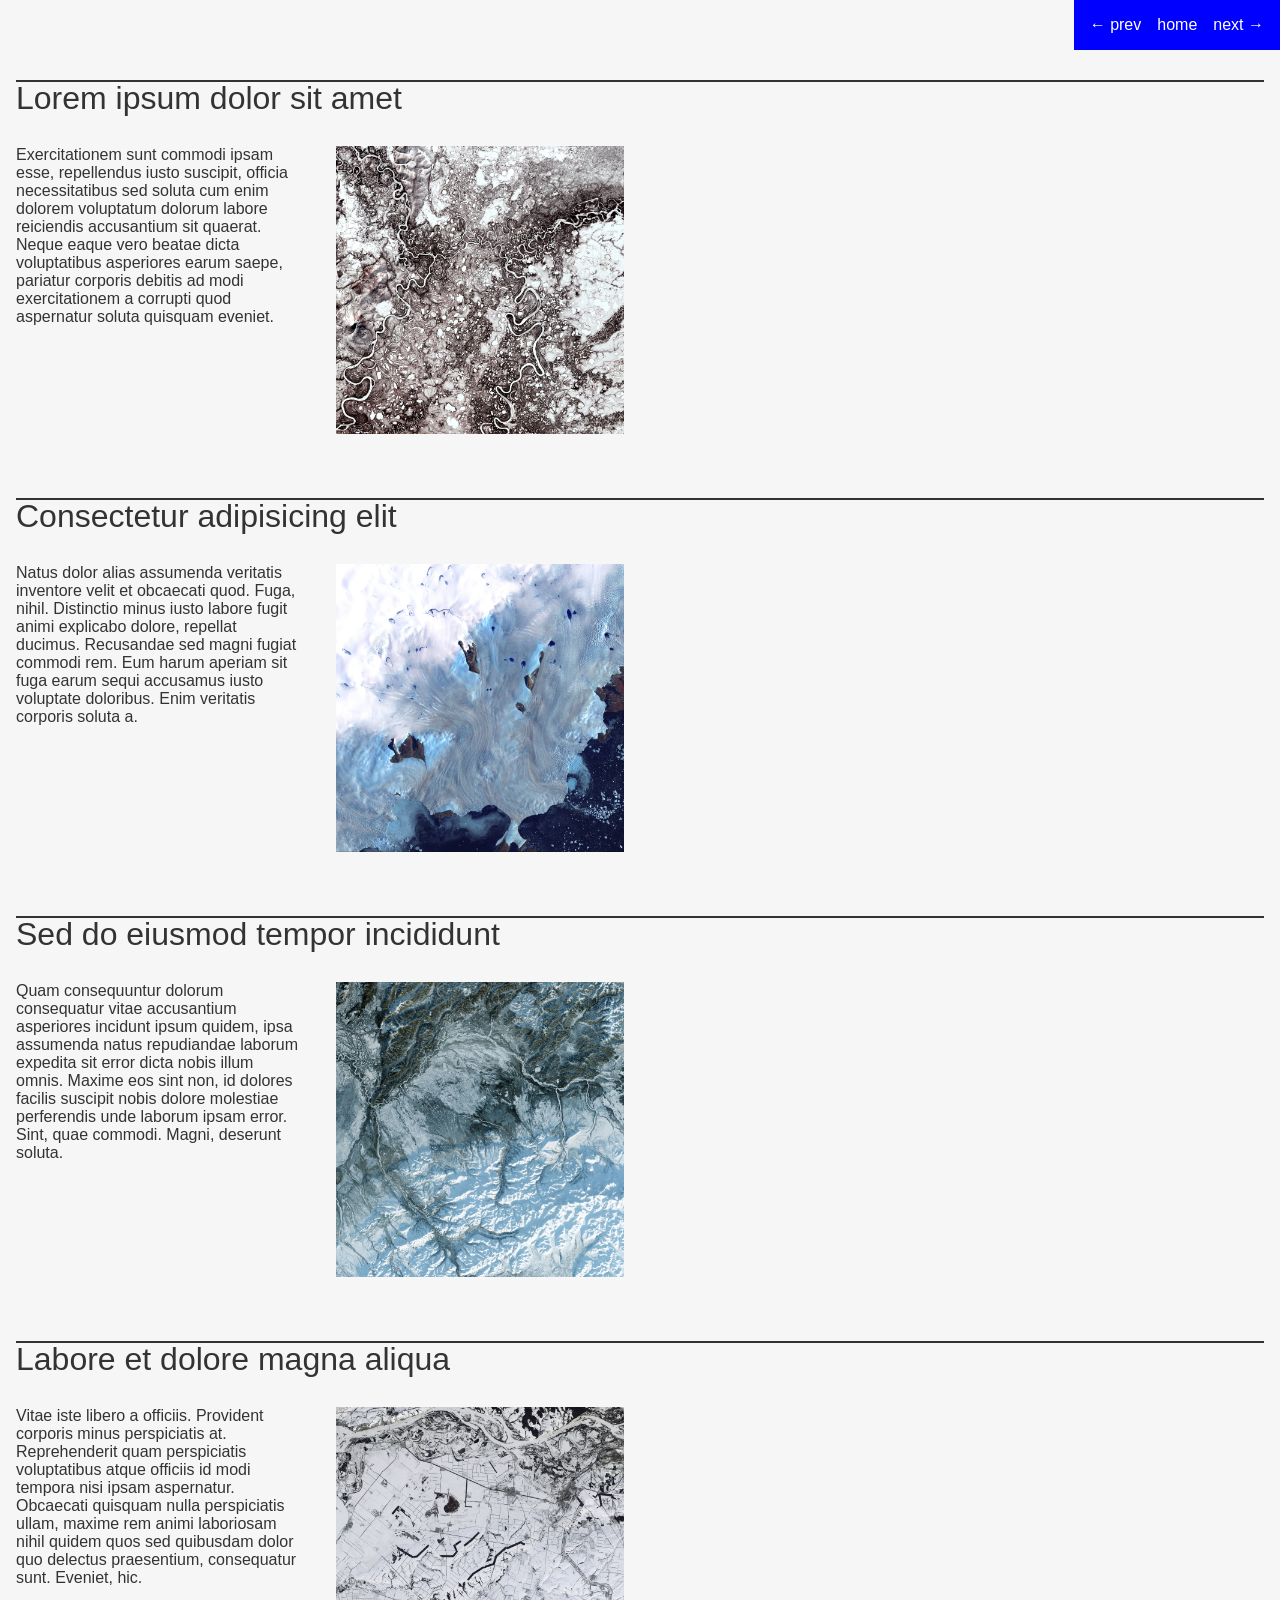
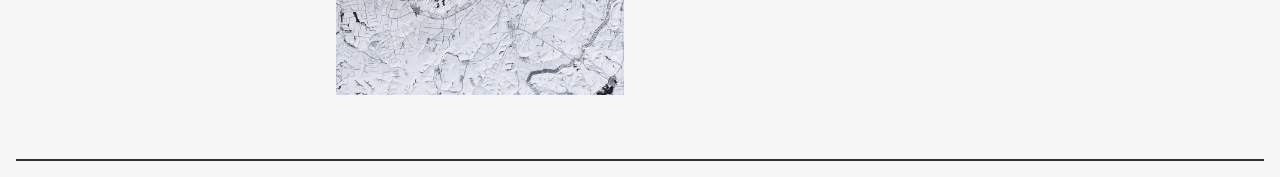
<file: layout-06-cube.html>
<!DOCTYPE html>
<html lang="en" dir="ltr">
	<head>
		<meta charset="utf-8">
		<meta name="viewport" content="width=device-width, initial-scale=1.0">
		<title>cube6</title>

		<link rel="stylesheet" href="rsrc/style.css"> <!-- design, thème général -->
		<style media="screen">

			/* Fonction essentielle */

			section {
				display: flex;
				gap: 2rem;
				flex-wrap: wrap;
			}

			h3 {
				flex: 0 0 100%;
				/* width 100% */
			}
			img{
				order: 3;
			}

				/* moteur essentielle de mise en page de cette variation */
				
				/*
					description du fonctionnement CSS et HTML de cette mise en page.
					options ou paramètres supplémentaires.
					références vers la documentation.
				*/


			/*	-	-	-	-	-	-	-	-	-	-	-	-	-	-	-	-	-	-*/


			/* Style visuel et autres détails */

			section {
				border-top: 2px solid;
				margin-top: 4rem;
			}

			img {
				max-width: 18rem;
			}

			p {
				max-width: 18rem;
			}

				/* habillage visuel et autres détails accessoires pour cette variation */

		</style>

	</head>
	<body>

		<section>
			<h3>Lorem ipsum dolor sit amet</h3>
			<img src="rsrc/img1.jpg">
			<p>Exercitationem sunt commodi ipsam esse, repellendus iusto suscipit, officia necessitatibus sed soluta cum enim dolorem voluptatum dolorum labore reiciendis accusantium sit quaerat. Neque eaque vero beatae dicta voluptatibus asperiores earum saepe, pariatur corporis debitis ad modi exercitationem a corrupti quod aspernatur soluta quisquam eveniet.</p>
		</section>

		<section>
			<h3>Consectetur adipisicing elit</h3>
			<img src="rsrc/img2.jpg">
			<p>Natus dolor alias assumenda veritatis inventore velit et obcaecati quod. Fuga, nihil. Distinctio minus iusto labore fugit animi explicabo dolore, repellat ducimus. Recusandae sed magni fugiat commodi rem. Eum harum aperiam sit fuga earum sequi accusamus iusto voluptate doloribus. Enim veritatis corporis soluta a.</p>
		</section>

		<section>
			<h3>Sed do eiusmod tempor incididunt</h3>
			<img src="rsrc/img3.jpg">
			<p>Quam consequuntur dolorum consequatur vitae accusantium asperiores incidunt ipsum quidem, ipsa assumenda natus repudiandae laborum expedita sit error dicta nobis illum omnis. Maxime eos sint non, id dolores facilis suscipit nobis dolore molestiae perferendis unde laborum ipsam error. Sint, quae commodi. Magni, deserunt soluta.</p>
		</section>

		<section>
			<h3>Labore et dolore magna aliqua</h3>
			<img src="rsrc/img4.jpg">
			<p>Vitae iste libero a officiis. Provident corporis minus perspiciatis at. Reprehenderit quam perspiciatis voluptatibus atque officiis id modi tempora nisi ipsam aspernatur. Obcaecati quisquam nulla perspiciatis ullam, maxime rem animi laboriosam nihil quidem quos sed quibusdam dolor quo delectus praesentium, consequatur sunt. Eveniet, hic.</p>
		</section>

		<section>
			<nav id="siteNav"> 
			<a href="layout-01-simple.html">prev</a>
			<a href="index.html">home</a>
			<a href="layout-03-zigzag.html">next</a>
			</nav>
		</section>


	</body>
</html>
</file>
<file: rsrc/style.css>
/*	-	-	-	-	-	-	-	-	-	-	*/
/* Style visuel global pour le projet */


/* Import */
@import url('https://rsms.me/inter/inter.css');




/* Reset */
* { box-sizing: border-box; margin:0; }
img { max-width: 100%; display: block; object-fit: cover; }




/* Typo */

body { font-family: InterVariable, sans-serif; }

h3{
	font-size: 2rem;
	line-height: 100%;
	font-weight: 200;
}




/* Couleur */

html {
	color: #333;
	background-color: #F6F6F6;
}




/* Géometrie & Mise en page */

body{
	padding: 1rem;
}



/* Navigation */
#siteNav{
	position: fixed;
	top:0;
	right:0;
	background: blue;
	color: #fff;
	padding: 1rem;
	display: flex;
	gap: 1rem;
}
#siteNav a {
	color: inherit;
	text-decoration: none;
}
#siteNav a:first-child:before {
	content: "← ";
}
#siteNav a:last-child:after {
	content: " →"
}

#siteNav a:hover{
	text-decoration: underline;
	text-shadow: 0 0 0.5em #fff;
}
</file>
